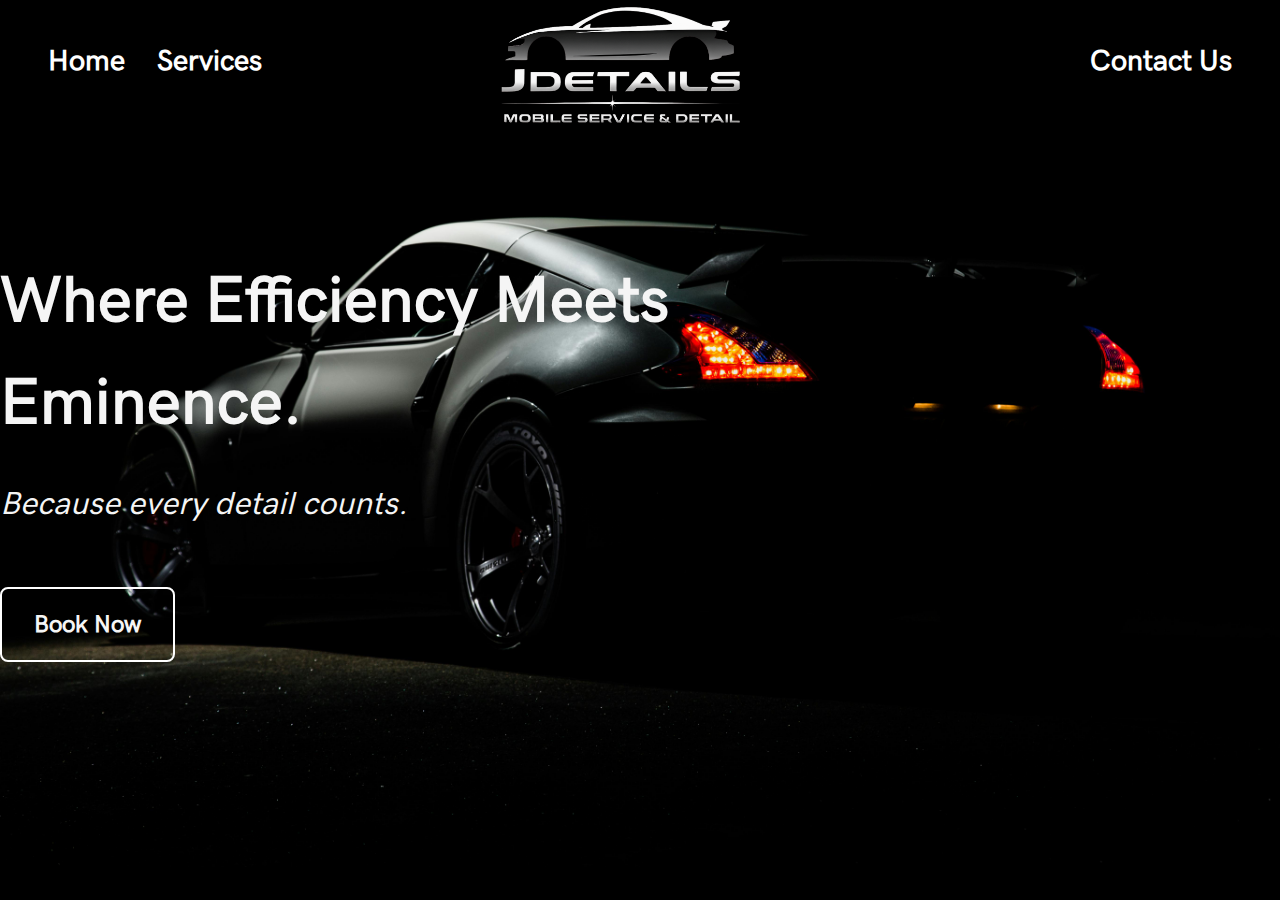
<file: index.html>
<!DOCTYPE html>
<html lang="en">
<head>
  <meta charset="UTF-8">
  <meta name="viewport" content="width=device-width, initial-scale=1">
  <link rel="icon" href="static/favicon.ico" type="image/x-icon">
  <title>JDetails - Car Detailing in Maryville, TN</title>
  <link rel="stylesheet" href="static/css/style.css">
</head>
<body>
  
  <div class="frame">
    <header class="top-nav">
        <div id="left-links">
            <p><a href="index.html">Home</a></p>
        <p><a href="services.html">Services</a></p>
        </div>
        <img src="static/images/other_logo.png" alt="logo" id="logo">
        <div id="right-link">
            <p><a href="contact.html">Contact Us</a></p>
        </div>
    </header>

    <div class="title">
      <h1>Where Efficiency Meets Eminence.</h1>
      <br>
      <p>Because every detail counts.</p>
      <br>
      <a href="https://calendly.com/jdetails/service" target="_blank" class="book-now-btn">Book Now</a>
    </div>
</div>

</body>
</html>
</file>
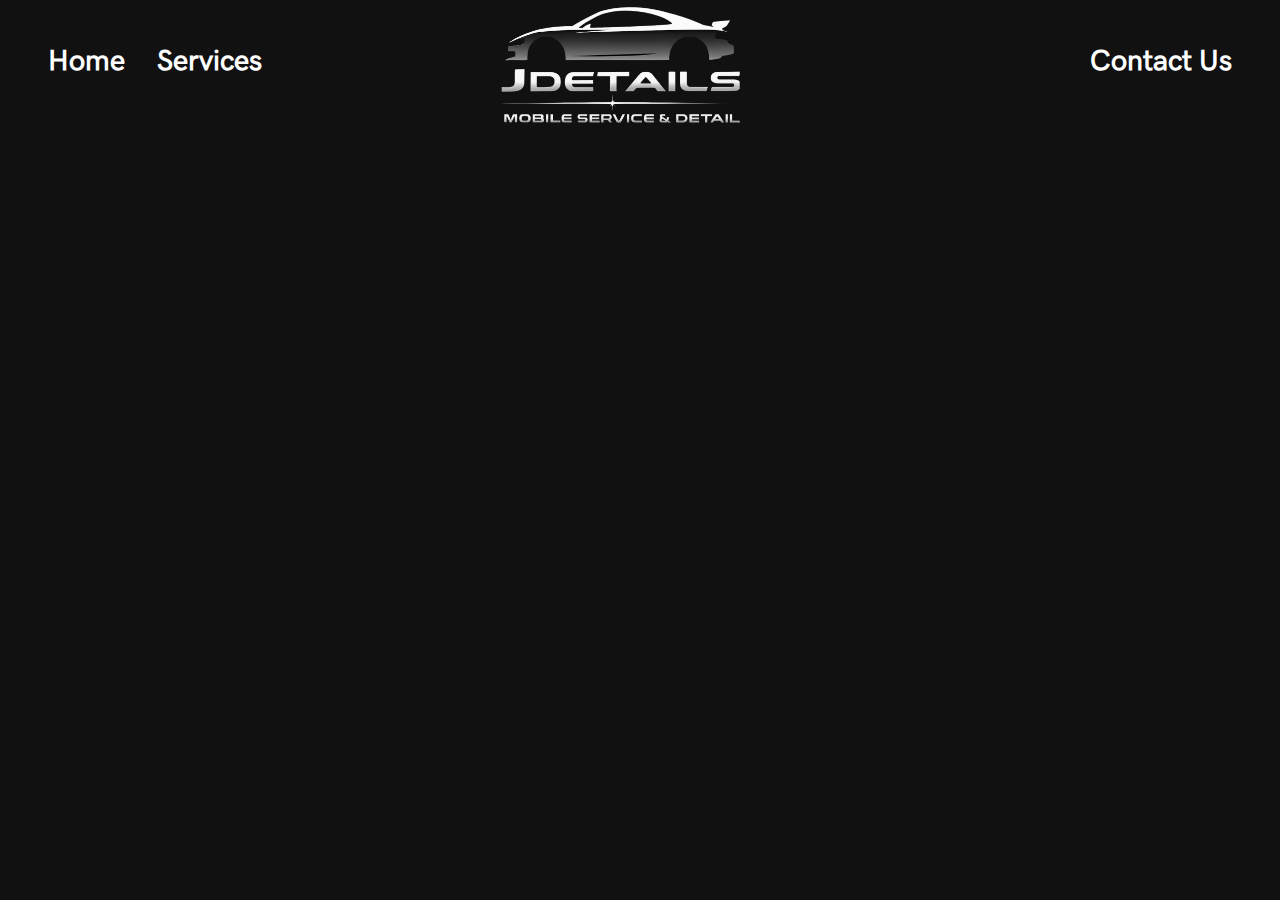
<file: contact.html>
<!DOCTYPE html>
<html lang="en">
<head>
  <meta charset="UTF-8">
  <meta name="viewport" content="width=device-width, initial-scale=1">
  <title>Contact Us! - JDetails</title>
  <link rel="stylesheet" href="static/css/contact.css">
</head>
<body>

    <header class="top-nav">
      <div id="left-links">
        <p><a href="index.html">Home</a></p>
        <p><a href="services.html">Services</a></p>
      </div>
      <img src="static/images/other_logo.png" alt="logo" id="logo">
      <div id="right-link">
        <p><a href="contact.html">Contact Us</a></p>
      </div>
    </header>


  <main class="contact-page">
    
  </main>

</body>
</html>
</file>
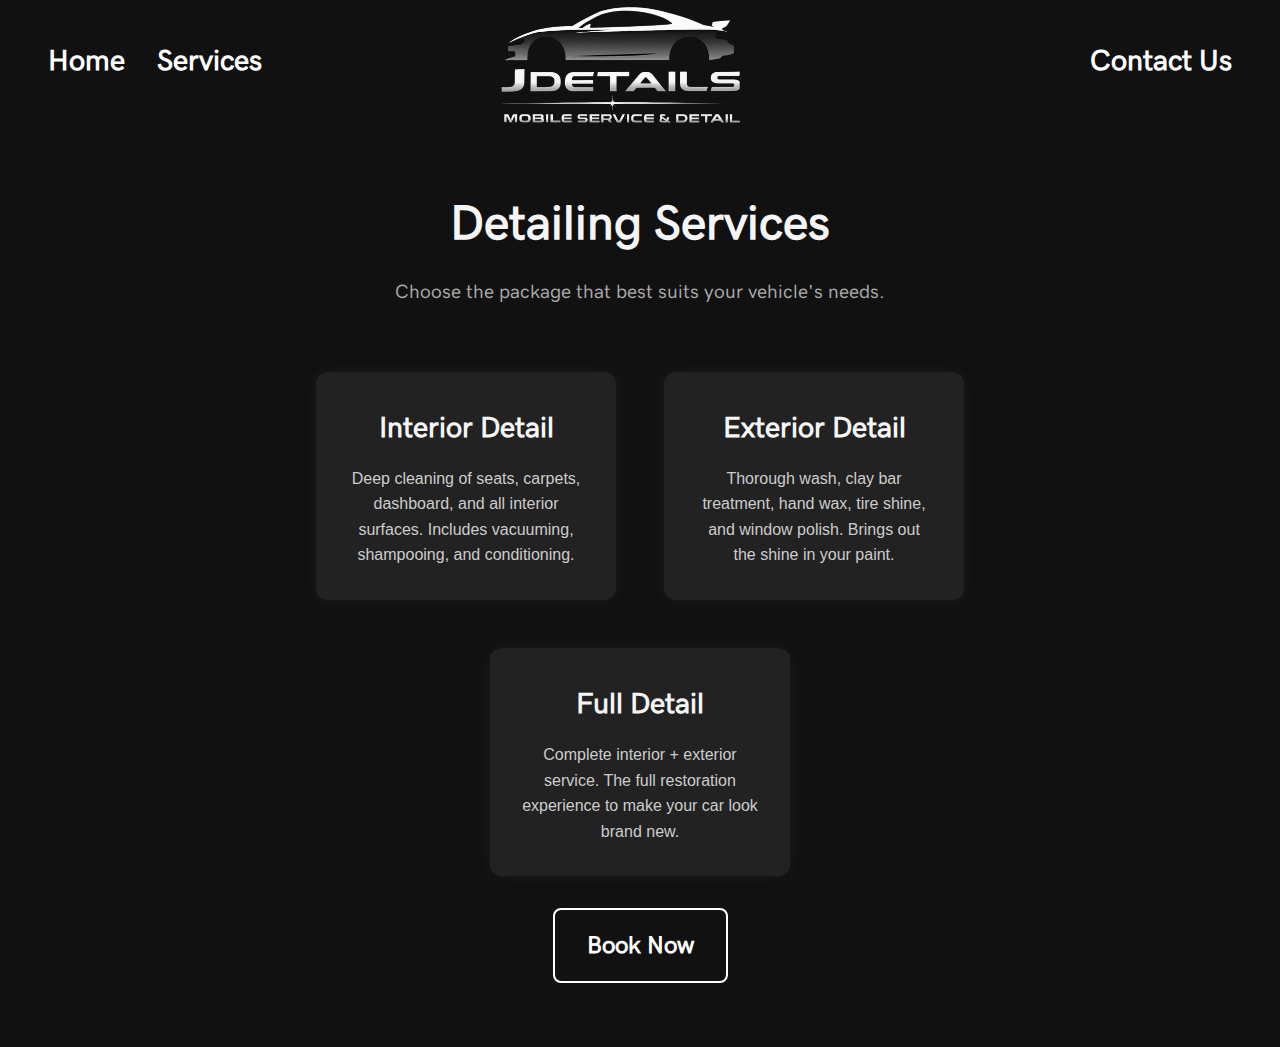
<file: services.html>
<!DOCTYPE html>
<html lang="en">
<head>
  <meta charset="UTF-8">
  <meta name="viewport" content="width=device-width, initial-scale=1">
  <title>Our Services - JDetails</title>
  <link rel="stylesheet" href="static/css/services.css">
</head>
<body>

    <header class="top-nav">
      <div id="left-links">
        <p><a href="index.html">Home</a></p>
        <p><a href="services.html">Services</a></p>
      </div>
      <img src="static/images/other_logo.png" alt="logo" id="logo">
      <div id="right-link">
        <p><a href="contact.html">Contact Us</a></p>
      </div>
    </header>


  <main class="services-page">
    <section class="services-header">
      <h1>Detailing Services</h1>
      <p>Choose the package that best suits your vehicle's needs.</p>
    </section>

    <section class="service-cards">

      <div class="service-card">
        <h2>Interior Detail</h2>
        <p>Deep cleaning of seats, carpets, dashboard, and all interior surfaces. Includes vacuuming, shampooing, and conditioning.</p>
      </div>

      <div class="service-card">
        <h2>Exterior Detail</h2>
        <p>Thorough wash, clay bar treatment, hand wax, tire shine, and window polish. Brings out the shine in your paint.</p>
      </div>

      <div class="service-card">
        <h2>Full Detail</h2>
        <p>Complete interior + exterior service. The full restoration experience to make your car look brand new.</p>
      </div>

    </section>

    <div style="text-align: center;">
    <a href="https://calendly.com/jdetails/service" target="_blank" class="book-now-btn">Book Now</a>
    </div>
  </main>

</body>
</html>
</file>
<file: static/css/style.css>
/* Animations */
@keyframes fadeInUp {
  from {
      opacity: 0;
      transform: translateY(20px);
  }
  to {
      opacity: 1;
      transform: translateY(0);
  }
}

/* Fonts */
@font-face {
    font-family: 'GDSherpa';
    src: url('../fonts/GDSherpa-vf4.woff2') format('woff2');
    font-weight: normal;
    font-style: normal;
}
/* Basic Reset */
* {
    margin: 0;
    padding: 0;
    box-sizing: border-box;
  }
  
  body {
    background-color: #111;
    color: #f5f5f5;
    font-family: 'Segoe UI', sans-serif;
    line-height: 1.6;
  }
  
  a:link, a:visited, a:hover, a:active {
    text-decoration: none;--bs-text-opacity: 1;
    color: rgba(var(--bs-dark-rgb), var(--bs-text-opacity)) !important;
  }
  
  .top-nav {
    font-family: 'GDSherpa';
    display: flex;
    align-items: center;
    justify-content: space-between;
    padding: 2rem 3rem;
    width: 100%;
    color: white;
    animation: fadeInUp 1.5s ease-out forwards;
    background: transparent;
    position: relative;
    height: 120px;
}

/* Bigger logo */
#logo {
    height: 200px;
    margin-top: 4%;
    width: auto;
    position: absolute;
    left: 48.5%;
    transform: translateX(-50%);
    z-index: 2;
}

/* Left and right links */
#left-links, #right-link {
    display: flex;
    gap: 2rem; /* More spacing between links */
    z-index: 1;
}

/* Bigger and bolder links */
.top-nav a {
    text-decoration: none;
    color: white !important;
    font-size: 1.8rem; /* Bigger font size */
    font-weight: 600;
    transition: 0.2s;
}

.top-nav a:hover {
    color: #ccc;
}


/* Frame Section */
.frame {
    position: absolute;
    top: 0;
    left: 0;
    height: 100vh;
	  width: 100%; 
    background-image: url('../images/cover_photo.jpg');
    background-color: black;
    background-size: 100%;
    background-repeat: no-repeat;
    background-position: center 30%;
    display: flex;
    flex-direction: column;
    align-items: center;
    justify-content: flex-start;
    z-index: -1;
}

.title {
  margin-top: 10%;
  margin-right: 42%;
  font-family: 'GDSherpa';
  animation: fadeInUp 1.5s ease-out forwards;
}

.title h1 {
  font-size: 4rem;
}

.title p {
  font-size: 2rem;
  font-style: italic;
}


.book-now-btn {
  display: inline-block;
  margin-top: 2rem;
  padding: 1rem 2rem;
  background: transparent;
  color: white;
  font-family: 'GDSherpa', sans-serif;
  font-size: 1.5rem;
  font-weight: bold;
  border: 2px solid white;
  border-radius: 8px;
  text-decoration: none;
  cursor: pointer;
  transition: 
    transform 0.2s ease,
    color 0.2s ease,
    box-shadow 0.2s ease;
}

.book-now-btn:hover {
  color: #ccc; /* Darker text */
  transform: translateY(-3px) scale(1.03); /* Pop out effect */
  box-shadow: 0 6px 12px rgba(255, 255, 255, 0.15); /* Subtle white glow */
}


.main {
  margin-top: 90vh;
}


/* Tablets (landscape) and small laptops */
@media (max-width: 1024px) {
  #logo {
    height: 150px;
    margin-top: 2%;
    left: 50%;
  }

  .title h1 {
    font-size: 3rem;
  }

  .title p {
    font-size: 1.5rem;
  }

  .book-now-btn {
    font-size: 1.2rem;
    padding: 0.8rem 1.5rem;
  }

  .top-nav a {
    font-size: 1.5rem;
  }

  .top-nav {
    padding: 1.5rem 2rem;
  }
}

/* Mobile phones */
@media (max-width: 768px) {
  .top-nav {
    flex-direction: column;
    align-items: center;
    height: auto;
    gap: 1rem;
    padding: 1rem;
  }

  #left-links, #right-link {
    flex-direction: column;
    gap: 1rem;
    align-items: center;
  }

  #logo {
    height: 100px;
    margin-top: 1rem;
    position: static;
    transform: none;
  }

  .title {
    margin: 5rem auto 0 auto;
    text-align: center;
    margin-right: 0;
  }

  .title h1 {
    font-size: 2.2rem;
  }

  .title p {
    font-size: 1.2rem;
  }

  .book-now-btn {
    font-size: 1rem;
    padding: 0.6rem 1.2rem;
  }

  .frame {
    background-size: cover;
    background-position: center;
  }

  .main {
    margin-top: 100vh;
  }
}
</file>
<file: static/css/contact.css>
/* =================== */
/*     ANIMATIONS      */
/* =================== */
@keyframes fadeInUp {
    from {
      opacity: 0;
      transform: translateY(20px);
    }
    to {
      opacity: 1;
      transform: translateY(0);
    }
  }
  
  /* =================== */
  /*       FONTS         */
  /* =================== */
  @font-face {
    font-family: 'GDSherpa';
    src: url('../fonts/GDSherpa-vf4.woff2') format('woff2');
    font-weight: normal;
    font-style: normal;
  }
  
  /* =================== */
  /*     BASIC RESET     */
  /* =================== */
  * {
    margin: 0;
    padding: 0;
    box-sizing: border-box;
  }
  
  body {
    background-color: #111;
    color: #f5f5f5;
    font-family: 'Segoe UI', sans-serif;
    line-height: 1.6;
  }
  
  a {
    text-decoration: none;
    color: white;
  }
  
  a:hover {
    color: #ccc;
  }
  
  /* =================== */
  /*     NAVIGATION      */
  /* =================== */
  .top-nav {
    font-family: 'GDSherpa';
    display: flex;
    align-items: center;
    justify-content: space-between;
    padding: 2rem 3rem;
    width: 100%;
    color: white;
    animation: fadeInUp 1.5s ease-out forwards;
    background: transparent;
    position: relative;
    height: 120px;
  }
  
  #logo {
    height: 200px;
    margin-top: 4%;
    width: auto;
    position: absolute;
    left: 48.5%;
    transform: translateX(-50%);
    z-index: 2;
  }
  
  #left-links,
  #right-link {
    display: flex;
    gap: 2rem;
    z-index: 1;
  }
  
  .top-nav a {
    font-size: 1.8rem;
    font-weight: 600;
    transition: 0.2s;
  }
  
  /* =================== */
  /*      FRAME          */
  /* =================== */
  .frame {
    position: absolute;
    top: 0;
    left: 0;
    height: 90vh;
    width: 100%;
    background: black url('../images/cover_photo.jpg') no-repeat center 30%;
    background-size: 100%;
    display: flex;
    flex-direction: column;
    align-items: center;
    justify-content: flex-start;
    z-index: -1;
  }
  
  .title {
    margin-top: 10%;
    margin-right: 42%;
    font-family: 'GDSherpa';
    animation: fadeInUp 1.5s ease-out forwards;
  }
  
  .title h1 {
    font-size: 4rem;
  }
  
  .title p {
    font-size: 2rem;
    font-style: italic;
  }
  
  /* =================== */
  /*    BOOK NOW BUTTON  */
  /* =================== */
  .book-now-btn {
    display: inline-block;
    margin-top: 2rem;
    padding: 1rem 2rem;
    background: transparent;
    color: white;
    font-family: 'GDSherpa', sans-serif;
    font-size: 1.5rem;
    font-weight: bold;
    border: 2px solid white;
    border-radius: 8px;
    cursor: pointer;
    transition:
      transform 0.2s ease,
      color 0.2s ease,
      box-shadow 0.2s ease;
  }
  
  .book-now-btn:hover {
    color: #ccc;
    transform: translateY(-3px) scale(1.03);
    box-shadow: 0 6px 12px rgba(255, 255, 255, 0.15);
  }
  
  /* =================== */
  /*       MAIN          */
  /* =================== */
  main {
    margin-top: 90vh;
  }
  
  /* =================== */
  /*    CONTACT PAGE    */
  /* =================== */
  
  .contact-page {
    padding: 2em;
    max-width: 900px;
    margin: auto;
  }
  
  .contact-info h1 {
    font-size: 2.5em;
    margin-bottom: 0.2em;
  }
  
  .contact-info p {
    font-size: 1.1em;
    margin-bottom: 2em;
  }
  
  .info-blocks {
    display: flex;
    flex-wrap: wrap;
    gap: 2em;
  }
  
  .info-box {
    background-color: white;
    color: black;
    padding: 1em 2em;
    border-radius: 12px;
    box-shadow: 0 0 10px rgba(0,0,0,0.1);
    flex: 1 1 250px;
    text-align: center;
  }
  
  .info-box a {
    color: black;
  }
  .contact-form {
    margin-top: 3em;
  }
  
  .contact-form h2 {
    font-size: 2em;
    margin-bottom: 1em;
  }
  
  .contact-form form {
    display: flex;
    flex-direction: column;
    gap: 1em;
  }
  
  .contact-form input,
  .contact-form textarea {
    padding: 0.75em;
    font-size: 1em;
    border: 1px solid #ccc;
    border-radius: 8px;
  }
  
  .contact-form button {
    padding: 0.75em;
    font-size: 1em;
    background-color: white;
    color: #111;
    border: none;
    border-radius: 8px;
    cursor: pointer;
  }
  
  
  @media (max-width: 600px) {
    .info-blocks {
      flex-direction: column;
    }
  }
  
  


/* Tablets (landscape) and small laptops */
@media (max-width: 1024px) {
    #logo {
      height: 150px;
      margin-top: 2%;
      left: 50%;
    }
  
    .title h1 {
      font-size: 3rem;
    }
  
    .title p {
      font-size: 1.5rem;
    }
  
    .book-now-btn {
      font-size: 1.2rem;
      padding: 0.8rem 1.5rem;
    }
  
    .top-nav a {
      font-size: 1.5rem;
    }
  
    .top-nav {
      padding: 1.5rem 2rem;
    }
  }
  
  /* Mobile phones */
  @media (max-width: 768px) {
    .top-nav {
      flex-direction: column;
      align-items: center;
      height: auto;
      gap: 1rem;
      padding: 1rem;
    }
  
    #left-links, #right-link {
      flex-direction: column;
      gap: 1rem;
      align-items: center;
    }
  
    #logo {
      height: 100px;
      margin-top: 1rem;
      position: static;
      transform: none;
    }
  
    .title {
      margin: 5rem auto 0 auto;
      text-align: center;
      margin-right: 0;
    }
  
    .title h1 {
      font-size: 2.2rem;
    }
  
    .title p {
      font-size: 1.2rem;
    }
  
    .book-now-btn {
      font-size: 1rem;
      padding: 0.6rem 1.2rem;
    }
  
    .frame {
      background-size: cover;
      background-position: center;
    }
  
    .main {
      margin-top: 100vh;
    }
  }
</file>
<file: static/css/services.css>
/* =================== */
/*     ANIMATIONS      */
/* =================== */
@keyframes fadeInUp {
    from {
      opacity: 0;
      transform: translateY(20px);
    }
    to {
      opacity: 1;
      transform: translateY(0);
    }
  }
  
  /* =================== */
  /*       FONTS         */
  /* =================== */
  @font-face {
    font-family: 'GDSherpa';
    src: url('../fonts/GDSherpa-vf4.woff2') format('woff2');
    font-weight: normal;
    font-style: normal;
  }
  
  /* =================== */
  /*     BASIC RESET     */
  /* =================== */
  * {
    margin: 0;
    padding: 0;
    box-sizing: border-box;
  }
  
  body {
    background-color: #111;
    color: #f5f5f5;
    font-family: 'Segoe UI', sans-serif;
    line-height: 1.6;
  }
  
  a {
    text-decoration: none;
    color: white;
  }
  
  a:hover {
    color: #ccc;
  }
  
  /* =================== */
  /*     NAVIGATION      */
  /* =================== */
  .top-nav {
    font-family: 'GDSherpa';
    display: flex;
    align-items: center;
    justify-content: space-between;
    padding: 2rem 3rem;
    width: 100%;
    color: white;
    animation: fadeInUp 1.5s ease-out forwards;
    background: transparent;
    position: relative;
    height: 120px;
  }
  
  #logo {
    height: 200px;
    margin-top: 4%;
    width: auto;
    position: absolute;
    left: 48.5%;
    transform: translateX(-50%);
    z-index: 2;
  }
  
  #left-links,
  #right-link {
    display: flex;
    gap: 2rem;
    z-index: 1;
  }
  
  .top-nav a {
    font-size: 1.8rem;
    font-weight: 600;
    transition: 0.2s;
  }
  
  /* =================== */
  /*      FRAME          */
  /* =================== */
  .frame {
    position: absolute;
    top: 0;
    left: 0;
    height: 90vh;
    width: 100%;
    background: black url('../images/cover_photo.jpg') no-repeat center 30%;
    background-size: 100%;
    display: flex;
    flex-direction: column;
    align-items: center;
    justify-content: flex-start;
    z-index: -1;
  }
  
  .title {
    margin-top: 10%;
    margin-right: 42%;
    font-family: 'GDSherpa';
    animation: fadeInUp 1.5s ease-out forwards;
  }
  
  .title h1 {
    font-size: 4rem;
  }
  
  .title p {
    font-size: 2rem;
    font-style: italic;
  }
  
  /* =================== */
  /*    BOOK NOW BUTTON  */
  /* =================== */
  .book-now-btn {
    display: inline-block;
    margin-top: 2rem;
    padding: 1rem 2rem;
    background: transparent;
    color: white;
    font-family: 'GDSherpa', sans-serif;
    font-size: 1.5rem;
    font-weight: bold;
    border: 2px solid white;
    border-radius: 8px;
    cursor: pointer;
    transition:
      transform 0.2s ease,
      color 0.2s ease,
      box-shadow 0.2s ease;
  }
  
  .book-now-btn:hover {
    color: #ccc;
    transform: translateY(-3px) scale(1.03);
    box-shadow: 0 6px 12px rgba(255, 255, 255, 0.15);
  }
  
  /* =================== */
  /*       MAIN          */
  /* =================== */
  main {
    margin-top: 90vh;
  }
  
  /* =================== */
  /*    SERVICES PAGE    */
  /* =================== */
  .services-page {
    padding: 4rem 2rem;
    max-width: 1000px;
    margin: auto;
  }
  
  .services-header {
    text-align: center;
    font-family: 'GDSherpa';
    margin-bottom: 4rem;
  }
  
  .services-header h1 {
    font-size: 3rem;
    margin-bottom: 1rem;
  }
  
  .services-header p {
    font-size: 1.2rem;
    color: #aaa;
  }
  
  .service-cards {
    display: flex;
    flex-wrap: wrap;
    gap: 3rem;
    justify-content: center;
  }
  
  .service-card {
    background-color: #222;
    padding: 2rem;
    border-radius: 12px;
    width: 300px;
    box-shadow: 0 0 15px rgba(255, 255, 255, 0.05);
    transition: transform 0.3s ease, box-shadow 0.3s ease;
    text-align: center;
  }
  
  .service-card:hover {
    transform: translateY(-5px);
    box-shadow: 0 8px 20px rgba(255, 255, 255, 0.1);
  }
  
  .service-card h2 {
    font-size: 1.8rem;
    margin-bottom: 1rem;
    font-family: 'GDSherpa';
  }
  
  .service-card p {
    font-size: 1rem;
    color: #ccc;
  }
  


/* Tablets (landscape) and small laptops */
@media (max-width: 1024px) {
    #logo {
      height: 150px;
      margin-top: 2%;
      left: 50%;
    }
  
    .title h1 {
      font-size: 3rem;
    }
  
    .title p {
      font-size: 1.5rem;
    }
  
    .book-now-btn {
      font-size: 1.2rem;
      padding: 0.8rem 1.5rem;
    }
  
    .top-nav a {
      font-size: 1.5rem;
    }
  
    .top-nav {
      padding: 1.5rem 2rem;
    }
  }
  
  /* Mobile phones */
  @media (max-width: 768px) {
    .top-nav {
      flex-direction: column;
      align-items: center;
      height: auto;
      gap: 1rem;
      padding: 1rem;
    }
  
    #left-links, #right-link {
      flex-direction: column;
      gap: 1rem;
      align-items: center;
    }
  
    #logo {
      height: 100px;
      margin-top: 1rem;
      position: static;
      transform: none;
    }
  
    .title {
      margin: 5rem auto 0 auto;
      text-align: center;
      margin-right: 0;
    }
  
    .title h1 {
      font-size: 2.2rem;
    }
  
    .title p {
      font-size: 1.2rem;
    }
  
    .book-now-btn {
      font-size: 1rem;
      padding: 0.6rem 1.2rem;
    }
  
    .frame {
      background-size: cover;
      background-position: center;
    }
  
    .main {
      margin-top: 100vh;
    }
  }
</file>
